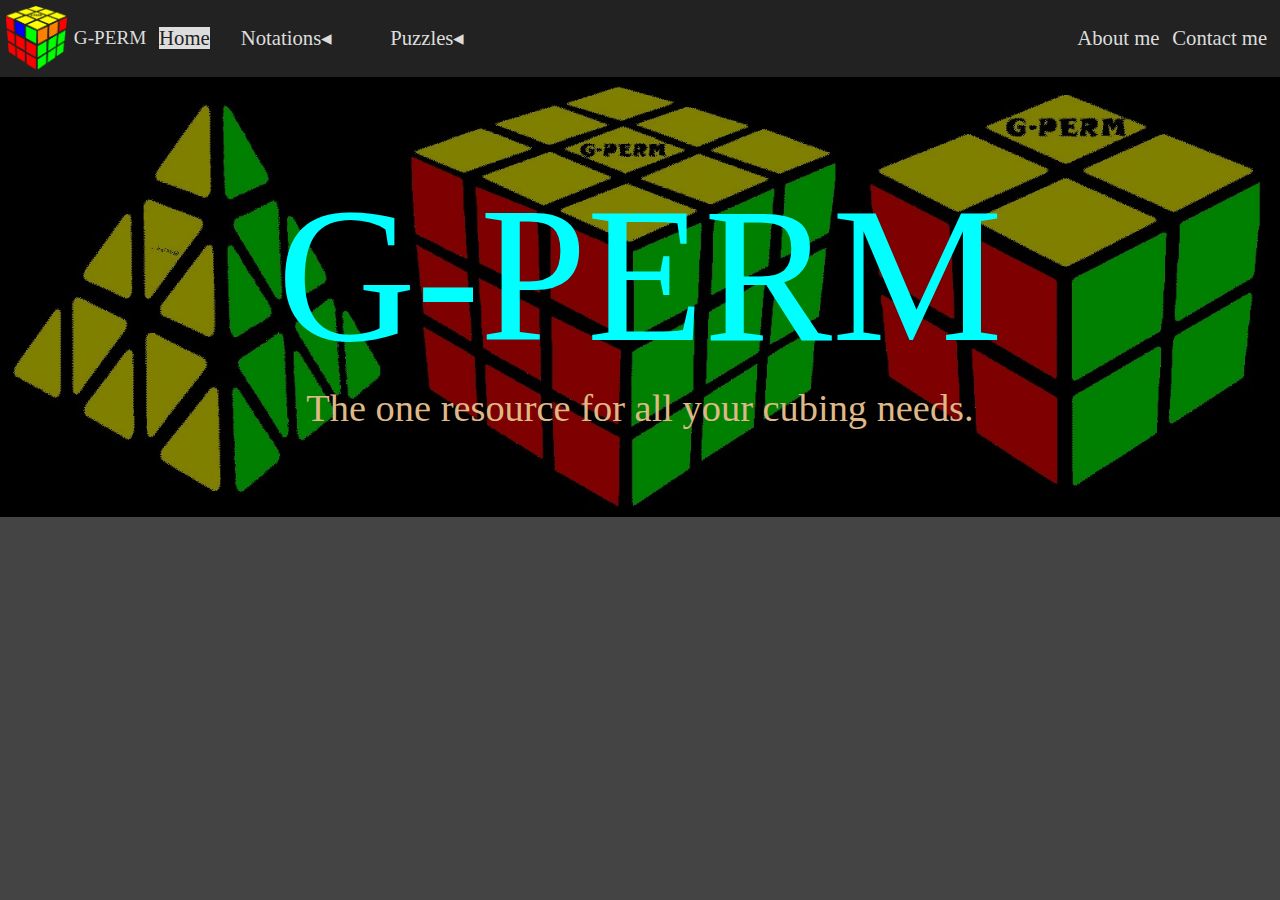
<file: index.html>
<!DOCTYPE html>
<html lang="en">
  <head>
    <meta charset="UTF-8" />
    <meta name="viewport" content="width=device-width, initial-scale=1.0" />
    <title>G-PERM</title>
    <link rel="shortcut icon" href="favicon.gif" type="image/x-icon" />
    <link rel="stylesheet" href="style.css" />
    <script src="script.js" defer></script>
  </head>
  <body>
    <nav>
      <div id="LogoContainer" class="l">
        <img
          src="favicon.gif"
          alt="G-PERM logo"
          title="G-PERM logo"
          id="Logo"
        />
      </div>
      <div class="l nav-name">G-PERM</div>
      <div class="onlylandscape">
        <div class="l">
          <a href="index.html" class="active" title="Home">Home</a>
        </div>
        <div class="l dropdown">
          <div class="dropdown-button">
            Notations<span class="dropdownnohover">◂</span
            ><span class="dropdownhover">▾</span>
          </div>
          <div class="dropdown-content">
            <div class="s1"></div>
            <div>
              <a
                href="magic-notation.html"
                title="Notation for magic cube"
                class="dropdown-content-a"
                >Magic</a
              >
            </div>
            <div>
              <a
                href="pocket-notation.html"
                title="Notation for pocket cube"
                class="dropdown-content-a"
                >Pocket</a
              >
            </div>
            <div>
              <a
                href="pyraminx-notation.html"
                title="Notation for pyraminx"
                class="dropdown-content-a"
                >Pyraminx</a
              >
            </div>
          </div>
        </div>
        <div class="l dropdown">
          <div class="dropdown-button">
            Puzzles<span class="dropdownnohover">◂</span
            ><span class="dropdownhover">▾</span>
          </div>
          <div class="dropdown-content">
            <div class="s1"></div>
            <div>
              <a href="magic.html" title="Magic cube" class="dropdown-content-a"
                >Magic</a
              >
            </div>
            <div>
              <a
                href="pocket.html"
                title="Pocket cube"
                class="dropdown-content-a"
                >Pocket</a
              >
            </div>
            <div>
              <a
                href="pyraminx.html"
                title="Pyraminx"
                class="dropdown-content-a"
                >Pyraminx</a
              >
            </div>
          </div>
        </div>
        <div class="navr">
          <div class="r">
            <a href="https://forms.gle/UNEKbuNLtjLX7zHP8" title="Contact me"
              >Contact me</a
            >
          </div>
          <div class="r">
            <a href="aboutme.html" title="About me">About me</a>
          </div>
        </div>
      </div>
      <div class="onlyportrait">
        <div class="r nm sidebar-on-button" onclick="sidebar()">
          <img
            src="menu-button.gif"
            alt="Menu Button"
            title="Menu Button"
            class="sidebar-button"
          />
        </div>
        <button onclick="nosidebar()" class="sideblur"></button>
        <div class="sidebar">
          <div class="nm2 sidebar-off-button" onclick="nosidebar()">
            <img
              src="cross.gif"
              alt="Close Sidebar Button"
              title="Close Sidebar Button"
              class="sidebar-button"
            />
          </div>
          <div>
            <a href="index.html" title="Home" class="active">Home</a>
          </div>
          <div class="dropdown">
            <div class="dropdown-button">
              Notations<span class="dropdownnohover">◂</span
              ><span class="dropdownhover">▾</span>
            </div>
            <div class="dropdown-content">
              <div>
                <a
                  href="magic-notation.html"
                  title="Notation for magic cube"
                  class="dropdown-content-a"
                  >Magic</a
                >
              </div>
              <div>
                <a
                  href="pocket-notation.html"
                  title="Notation for pocket cube"
                  class="dropdown-content-a"
                  >Pocket</a
                >
              </div>
              <div>
                <a
                  href="pyraminx-notation.html"
                  title="Notation for pyraminx"
                  class="dropdown-content-a"
                  >Pyraminx</a
                >
              </div>
            </div>
          </div>
          <div class="dropdown">
            <div class="dropdown-button">
              Puzzles<span class="dropdownnohover">◂</span
              ><span class="dropdownhover">▾</span>
            </div>
            <div class="dropdown-content">
              <div>
                <a
                  href="magic.html"
                  title="Magic cube"
                  class="dropdown-content-a"
                  >Magic</a
                >
              </div>
              <div>
                <a
                  href="pocket.html"
                  title="Pocket cube"
                  class="dropdown-content-a"
                  >Pocket</a
                >
              </div>
              <div>
                <a
                  href="pyraminx.html"
                  title="Pyraminx"
                  class="dropdown-content-a"
                  >Pyraminx</a
                >
              </div>
            </div>
          </div>
          <div><a href="aboutme.html" title="About me">About me</a></div>
          <div>
            <a href="https://forms.gle/UNEKbuNLtjLX7zHP8" title="Contact me"
              >Contact me</a
            >
          </div>
        </div>
      </div>
    </nav>
    <img src="hero.jpg" alt="Hero" class="hero landscape" />
    <img src="hero2.jpg" alt="Hero" class="hero portrait" />
    <p class="hero-text">
      G-PERM<br />
      <span class="hero-subtext"
        >The one resource for all your cubing needs.</span
      >
    </p>
    <section class="Main"></section>
  </body>
</html>
</file>
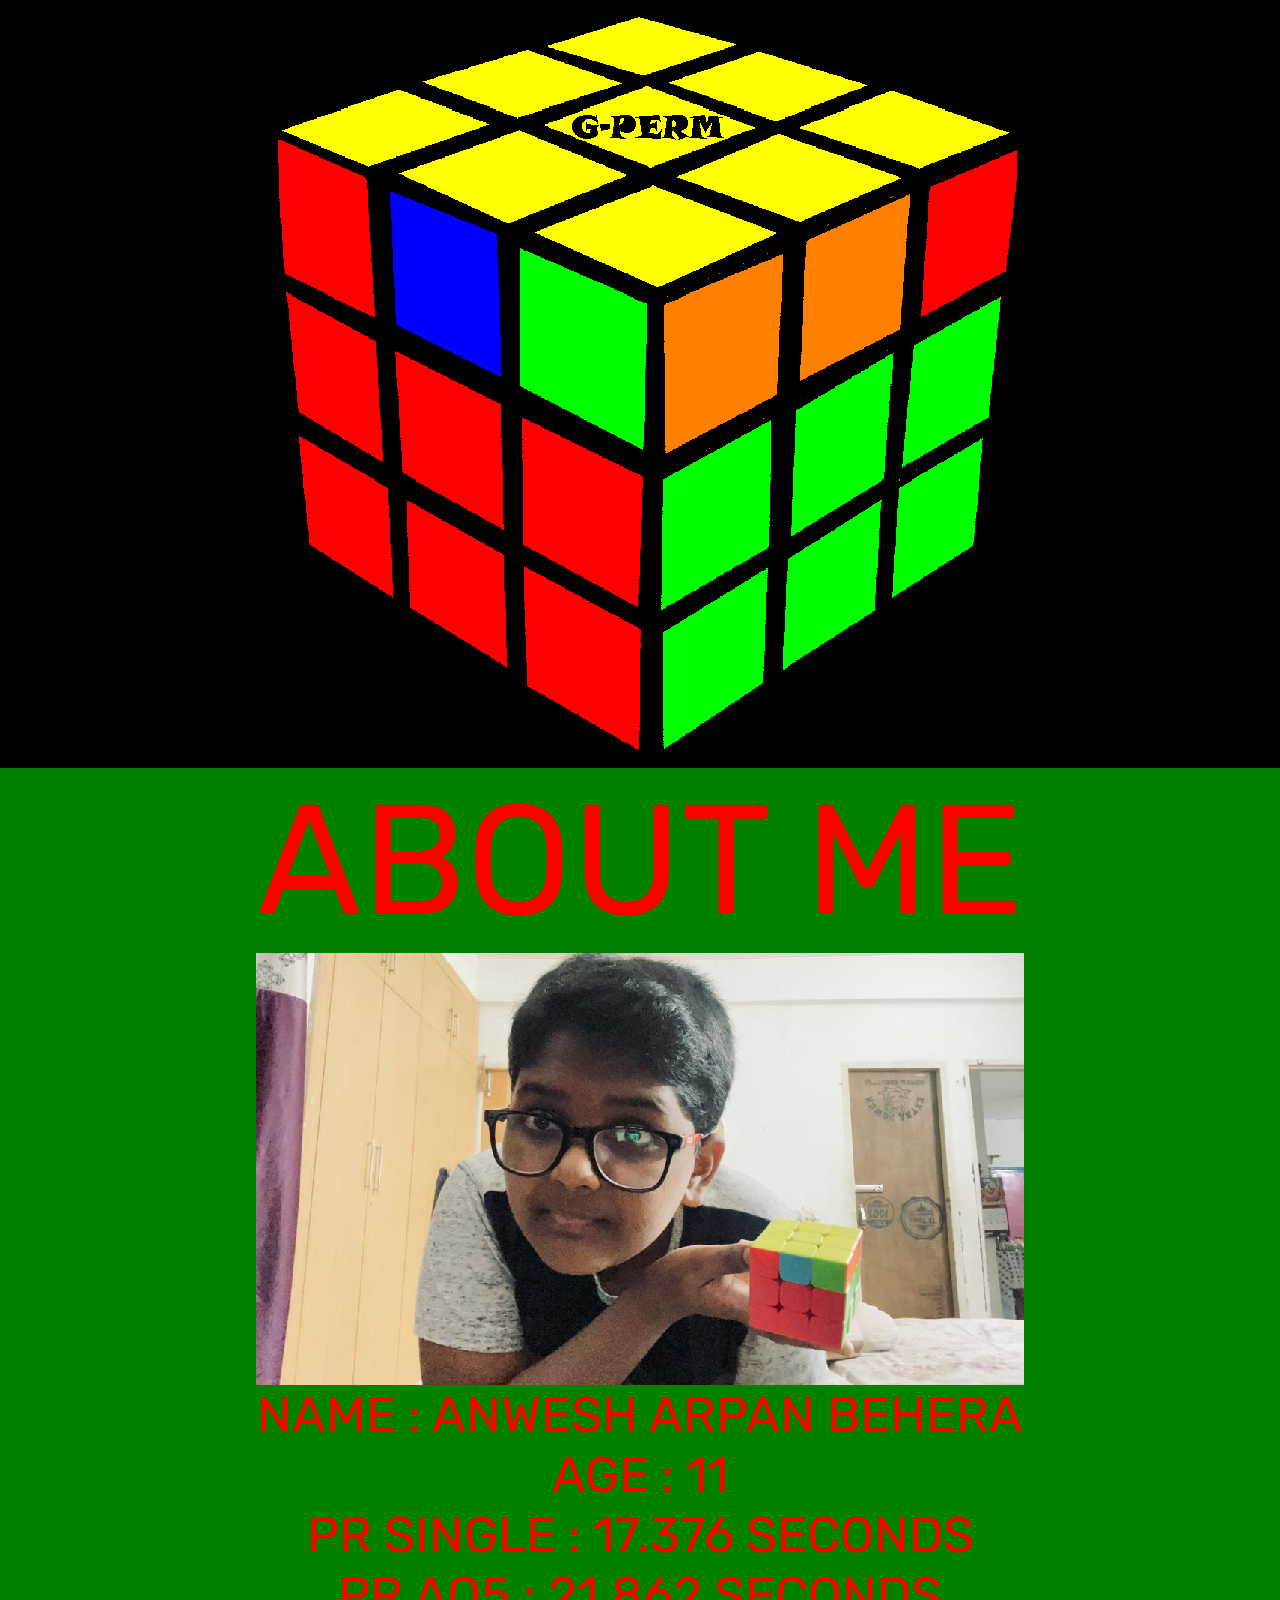
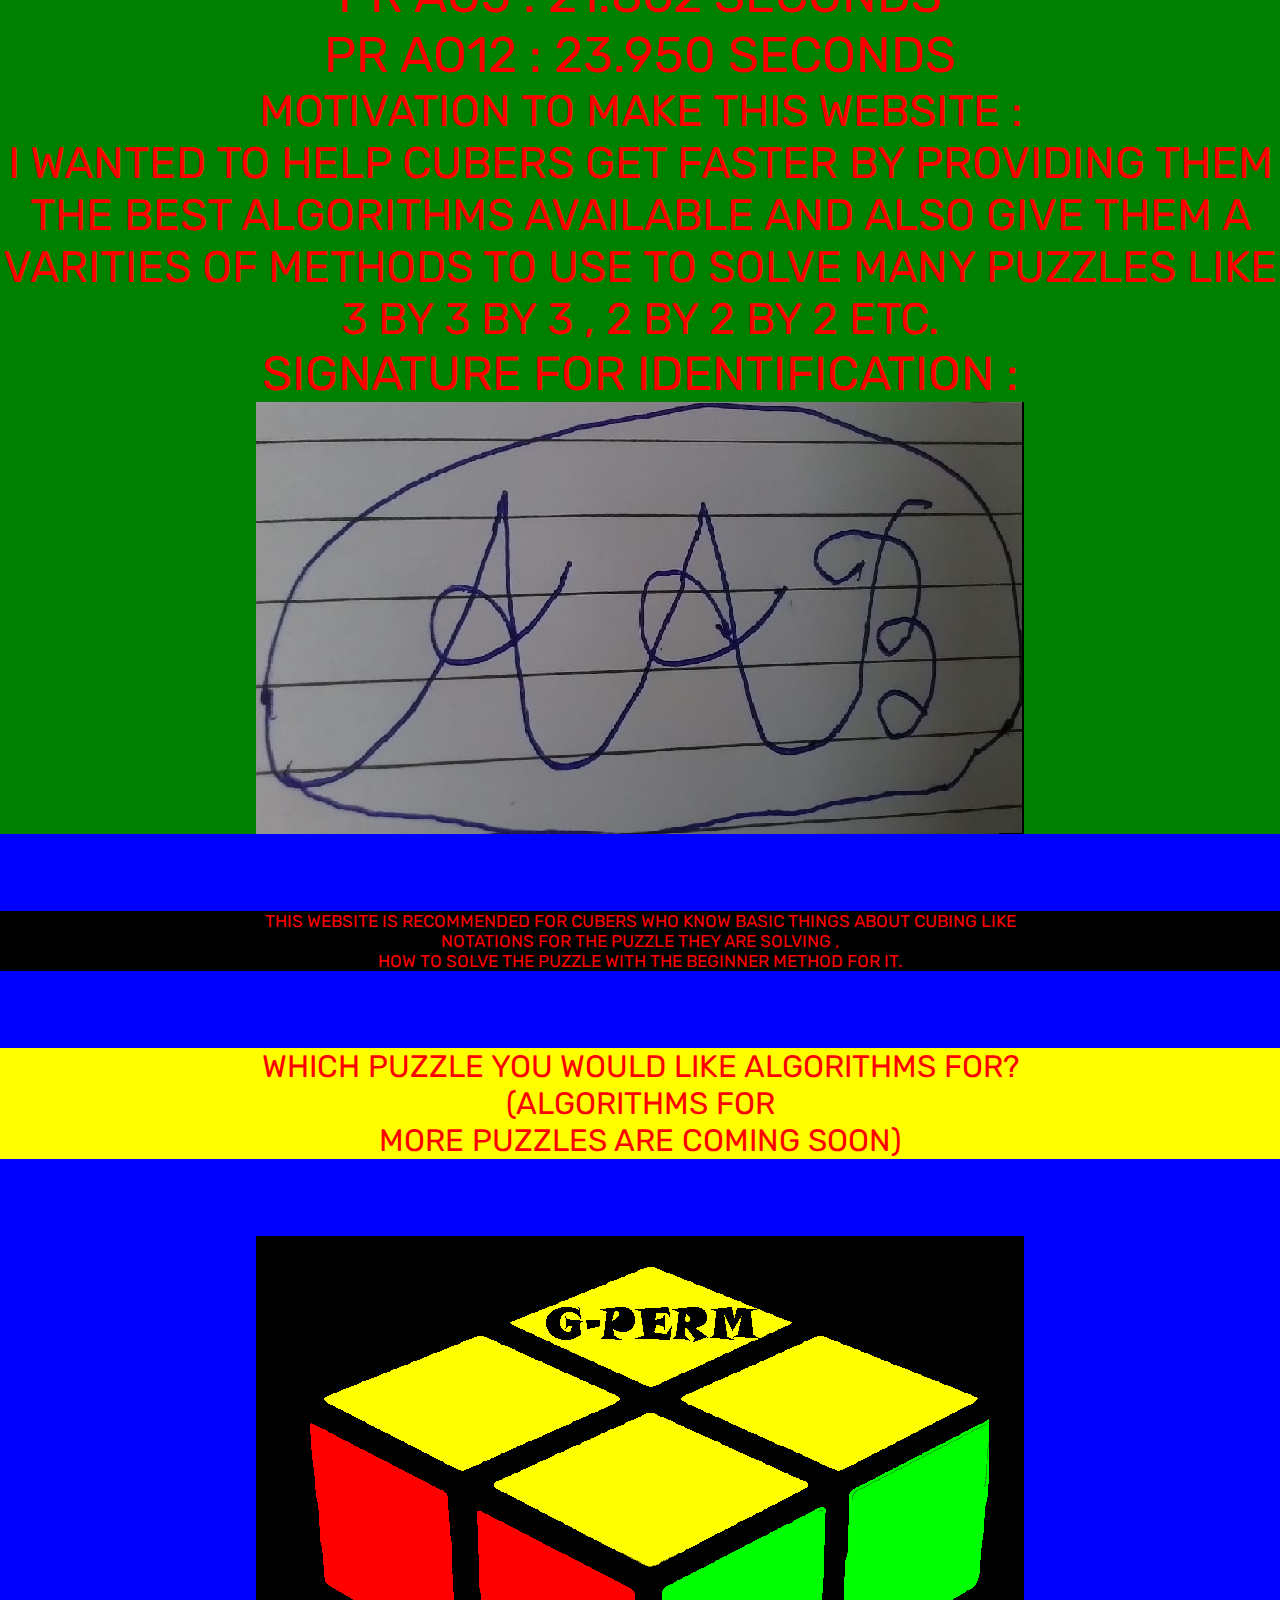
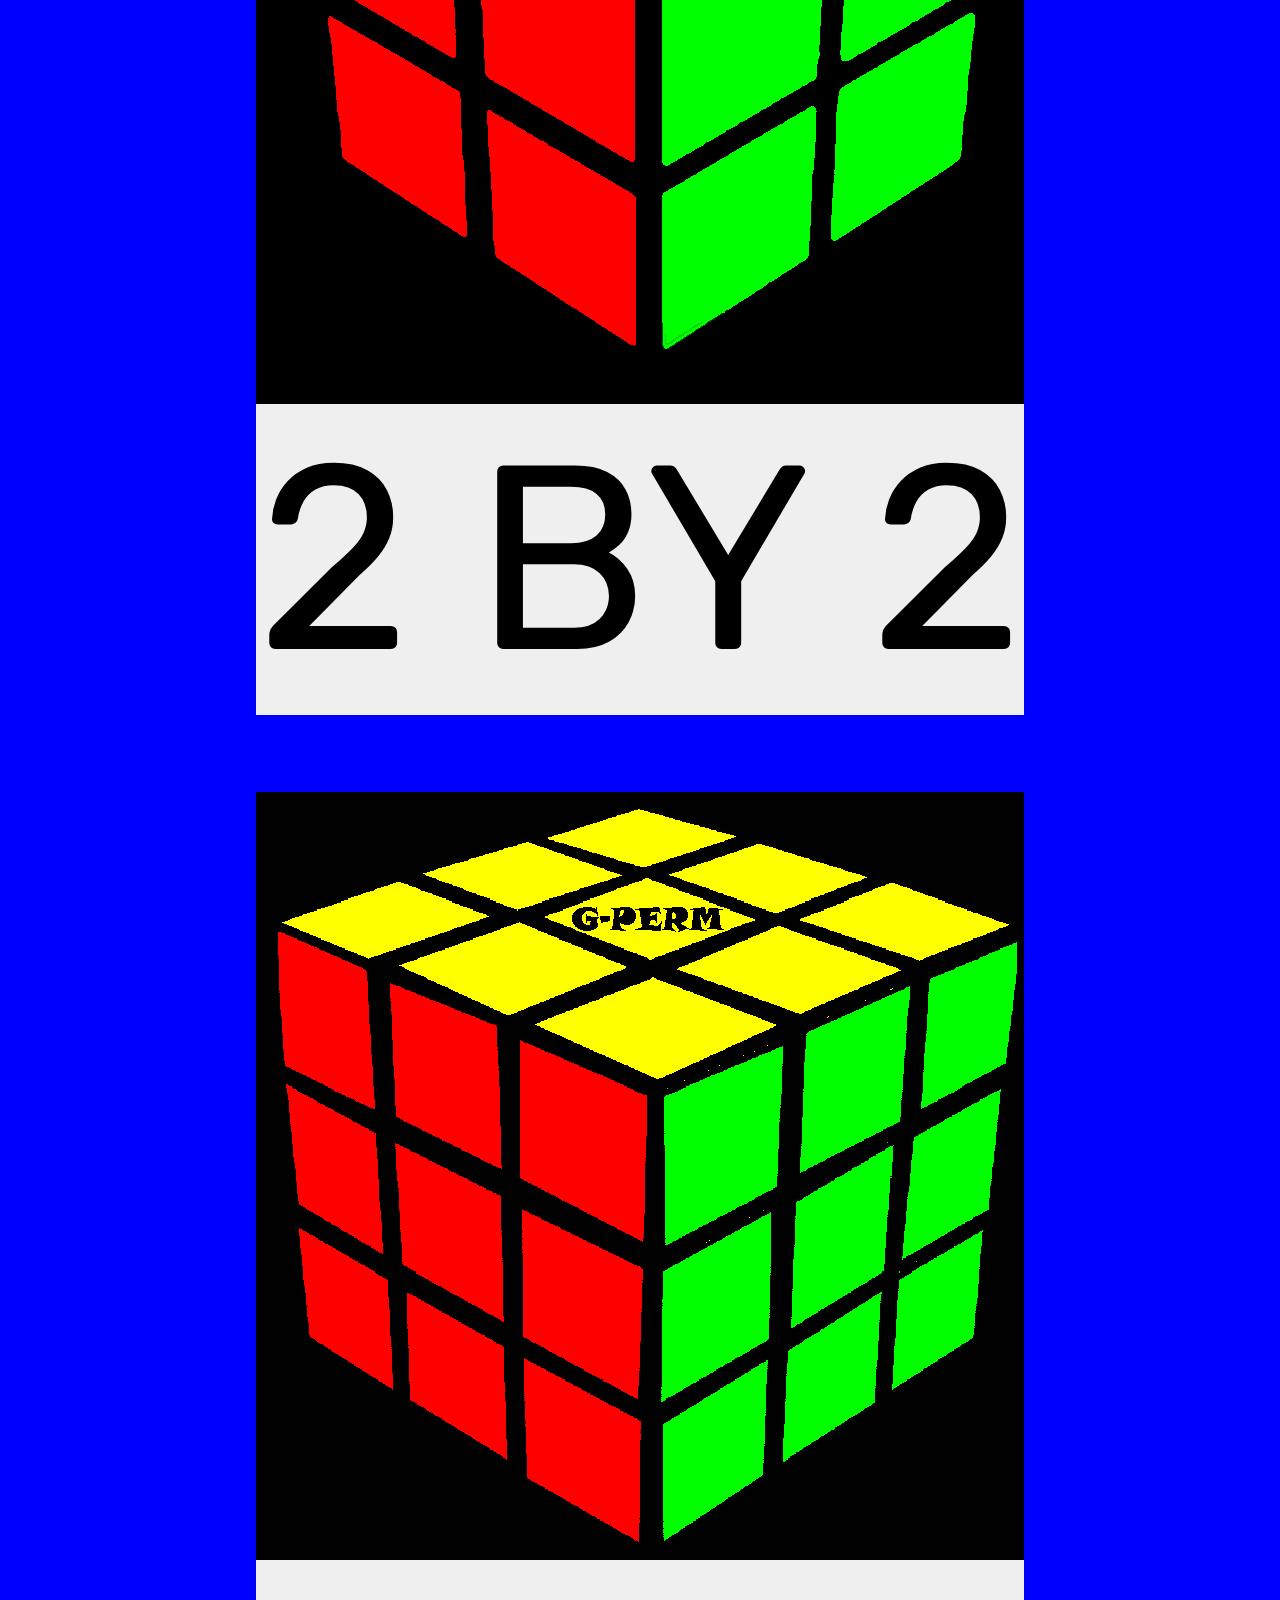
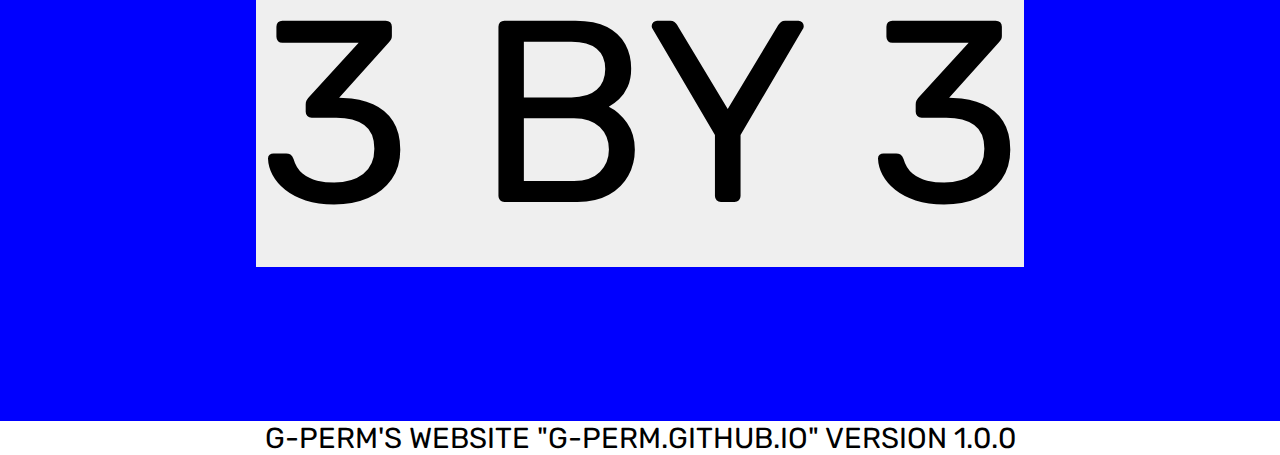
<file: docs/index.html>
<!DOCTYPE html>
<html lang="en">
<head>
<meta charset="utf-8">
<meta http-equiv="X-UA-Compatible" content="IE=edge">
<meta name="viewport" content="width=device-width, initial-scale=1">
<link rel="icon" type="image/x-icon" href="G-PERM FAVICON.gif">
<title>
G-PERM
</title>
<link rel="stylesheet" type="" href="index.css">
<script src="index.js"></script>
<link rel="preconnect" href="https://fonts.googleapis.com">
<link rel="preconnect" href="https://fonts.gstatic.com" crossorigin>
<link href="https://fonts.googleapis.com/css2?family=Rubik:ital,wght@0,300;0,400;0,500;0,600;0,700;0,800;0,900;1,300;1,400;1,500;1,600;1,700;1,800;1,900&display=swap" rel="stylesheet">
</head>
<body>
<header>
<div class="center">
<button onclick="WEBSITE()">
<div class="center">
<div id="logo">
</div>
</div>
</div>
</button>
<p id="name">
G-PERM
</p>
</header>
<p id="AboutMe" class="center INFO">
ABOUT ME
</p>
<div class="center INFO">
<div id="OwnerPhoto">
</div>
</div>
<div class="center INFO" id="MYNAME">
NAME : ANWESH ARPAN BEHERA
</div>
<div class="center INFO" id="MYAGE">
AGE : 11
</div>
<div class="center INFO" id="PRSINGLE">
PR SINGLE : 17.376 SECONDS 
</div>
<div class="center INFO" id="PRAO5">
PR AO5 : 21.862 SECONDS
</div>
<div class="center INFO" id="PRAO12">
PR AO12 : 23.950 SECONDS
</div>
<div class="center INFO" id="MOTIVATION">
MOTIVATION TO MAKE THIS WEBSITE :<br>I WANTED TO HELP CUBERS GET FASTER BY PROVIDING THEM THE BEST ALGORITHMS AVAILABLE AND ALSO GIVE THEM A VARITIES OF METHODS TO USE TO SOLVE MANY PUZZLES LIKE 3 BY 3 BY 3 , 2 BY 2 BY 2 ETC.
</div>
<div class="center INFO" id="SIGNATURE">
SIGNATURE FOR IDENTIFICATION :
</div>
<div class="center INFO" id="OS">
<div id="OwnerSignature">
</div>
</div>
<div class="center" id="R">
THIS WEBSITE IS RECOMMENDED FOR CUBERS WHO KNOW BASIC THINGS ABOUT CUBING LIKE <br> NOTATIONS FOR THE PUZZLE THEY ARE SOLVING ,
 <br> HOW TO SOLVE THE PUZZLE WITH THE BEGINNER METHOD FOR IT.
</div>
<div class="center CO" id="COT">
WHICH PUZZLE YOU WOULD LIKE ALGORITHMS FOR? <br> (ALGORITHMS FOR <br> MORE PUZZLES ARE COMING SOON)
</div>
<div class="center">
<button onclick="POCKET()" id="POCKE">
<div class="center" id="IMG2">
</div>
<div class="center" id="POCKET">
2 BY 2
</div>
</button>
</div>
<div class="center">
<button onclick="MAGIC()" id="MAGI">
<div class="center" id="IMG3">
</div>
<div class="center" id="MAGIC">
3 BY 3
</div>
</button>
</div>
<div id="footer" class="center">
G-PERM'S WEBSITE "G-PERM.GITHUB.IO" VERSION 1.0.0
</div>
</body>
</html>
</file>
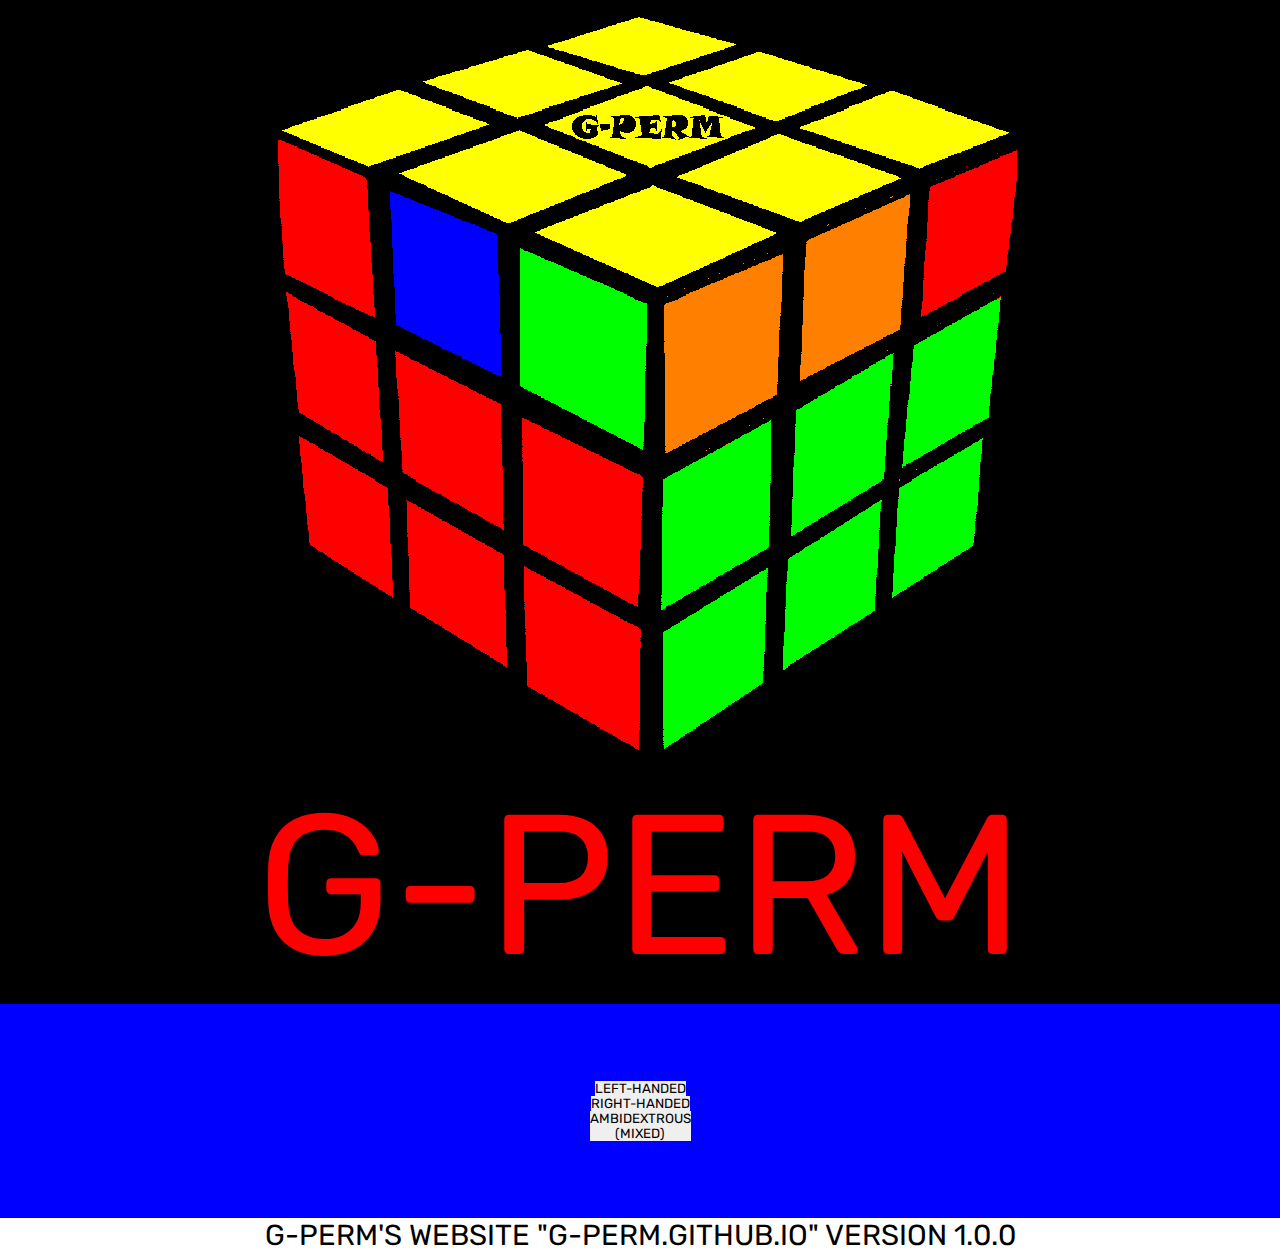
<file: docs/MAGIC/index.html>
<!DOCTYPE html>
<html lang="en">
<head>
<meta charset="utf-8">
<meta http-equiv="X-UA-Compatible" content="IE=edge">
<meta name="viewport" content="width=device-width, initial-scale=1">
<link rel="icon" type="image/x-icon" href="G-PERM FAVICON.gif">
<title>
G-PERM
</title>
<link rel="stylesheet" type="" href="index.css">
<script src="index.js"></script>
<link rel="preconnect" href="https://fonts.googleapis.com">
<link rel="preconnect" href="https://fonts.gstatic.com" crossorigin>
<link href="https://fonts.googleapis.com/css2?family=Rubik:ital,wght@0,300;0,400;0,500;0,600;0,700;0,800;0,900;1,300;1,400;1,500;1,600;1,700;1,800;1,900&display=swap" rel="stylesheet">
</head>
<body>
<header>
<div class="center">
<button onclick="WEBSITE()">
<div class="center">
<div id="logo">
</div>
</div>
</div>
</button>
<p id="name">
G-PERM
</p>
</header>
<div class="center" id="M">
<div id="IMG3">
</div>
</div>
<div class="center" id="WH">
HOW WOULD YOU<br>LIKE YOUR ALGORITHMS<br>TO BE PERFORMED?
</div>
<div class="center">
<button class="W" id="LEFTHANDED" onclick="LEFTHANDED()">
LEFT-HANDED
</button>
</div>
<div class="center">
<button class="W" id="RIGHTHANDED" onclick="RIGHTHANDED()">
RIGHT-HANDED
</button>
</div>
<div class="center">
<button class="W" id="AMBIDEXTROUS" onclick="AMBIDEXTROUS()">
AMBIDEXTROUS<br>(MIXED)
</button>
</div>
<div id="footer" class="center">
G-PERM'S WEBSITE "G-PERM.GITHUB.IO" VERSION 1.0.0
</div>
</body>
</html>
</file>
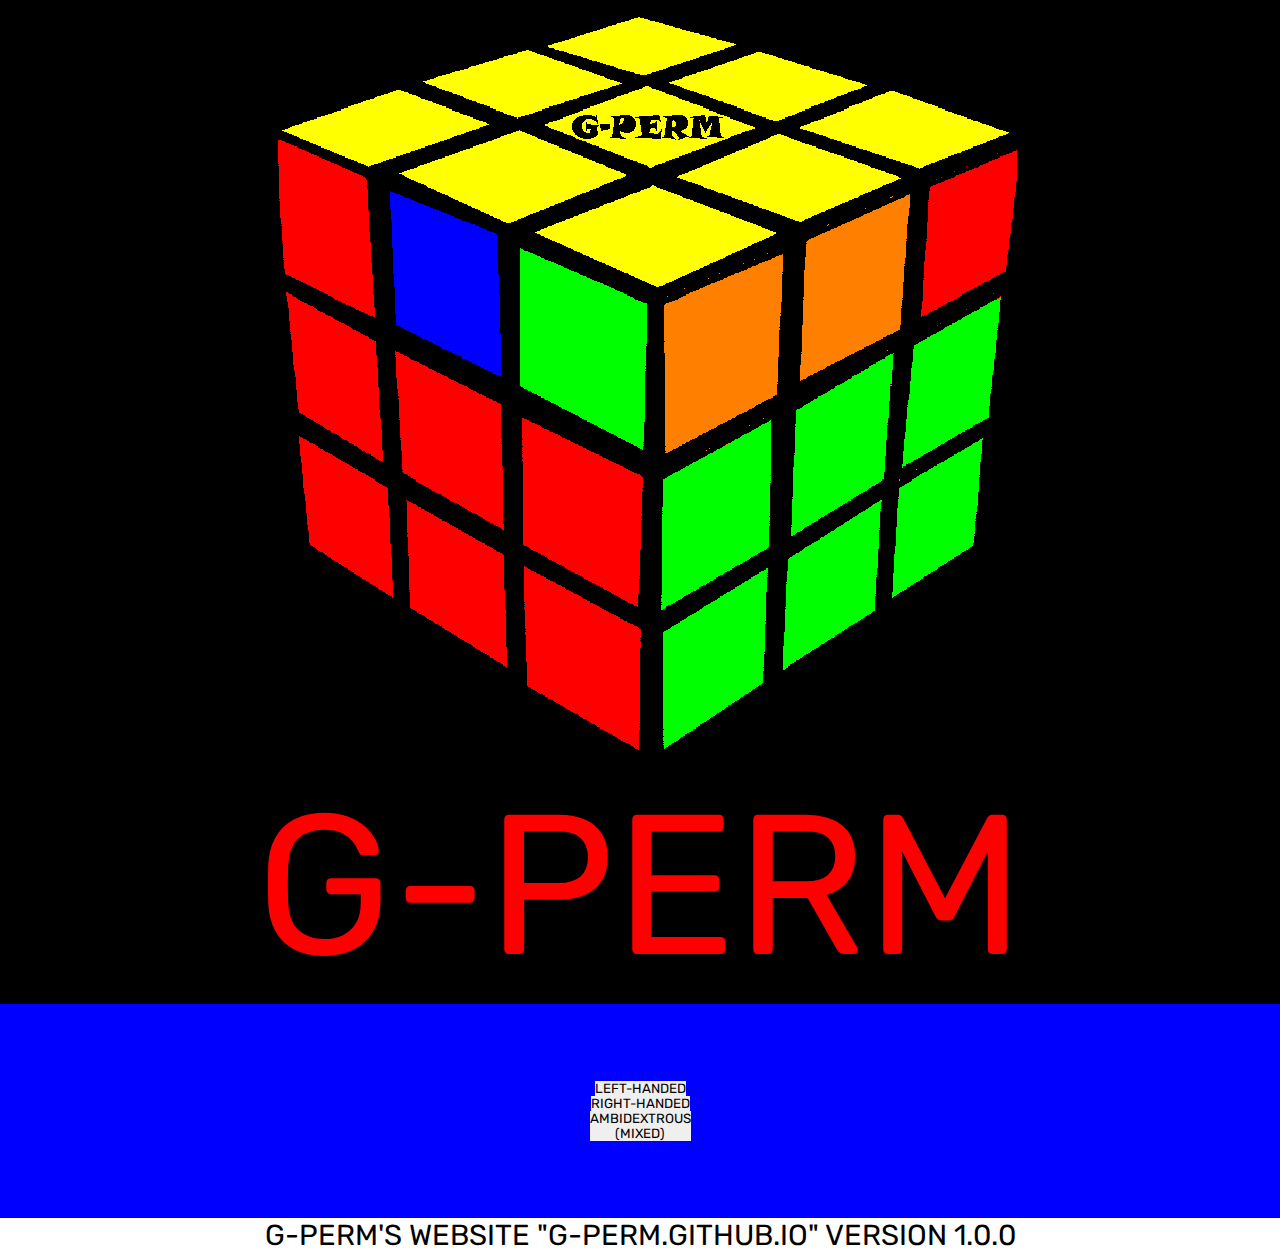
<file: docs/POCKET/index.html>
<!DOCTYPE html>
<html lang="en">
<head>
<meta charset="utf-8">
<meta http-equiv="X-UA-Compatible" content="IE=edge">
<meta name="viewport" content="width=device-width, initial-scale=1">
<link rel="icon" type="image/x-icon" href="G-PERM FAVICON.gif">
<title>
G-PERM/2 BY 2
</title>
<link rel="stylesheet" type="" href="index.css">
<script src="index.js"></script>
<link rel="preconnect" href="https://fonts.googleapis.com">
<link rel="preconnect" href="https://fonts.gstatic.com" crossorigin>
<link href="https://fonts.googleapis.com/css2?family=Rubik:ital,wght@0,300;0,400;0,500;0,600;0,700;0,800;0,900;1,300;1,400;1,500;1,600;1,700;1,800;1,900&display=swap" rel="stylesheet">
</head>
<body>
<header>
<div class="center">
<button onclick="WEBSITE()">
<div class="center">
<div id="logo">
</div>
</div>
</div>
</button>
<p id="name">
G-PERM
</p>
</header>
<div class="center">
<div id="IMG2">
</div>
</div>
<div class="center">
<p id="POCKET">
2 BY 2
</p>
</div>
<div class="center" id="WH">
HOW WOULD YOU<br>LIKE YOUR ALGORITHMS<br>TO BE PERFORMED?
</div>
<div class="center">
<button class="W" id="LEFTHANDED" onclick="LEFTHANDED()">
LEFT-HANDED
</button>
</div>
<div class="center">
<button class="W" id="RIGHTHANDED" onclick="RIGHTHANDED()">
RIGHT-HANDED
</button>
</div>
<div class="center">
<button class="W" id="AMBIDEXTROUS" onclick="AMBIDEXTROUS()">
AMBIDEXTROUS<br>(MIXED)
</button>
</div>
<div id="footer" class="center">
G-PERM'S WEBSITE "G-PERM.GITHUB.IO" VERSION 1.0.0
</div>
</body>
</html>
</file>
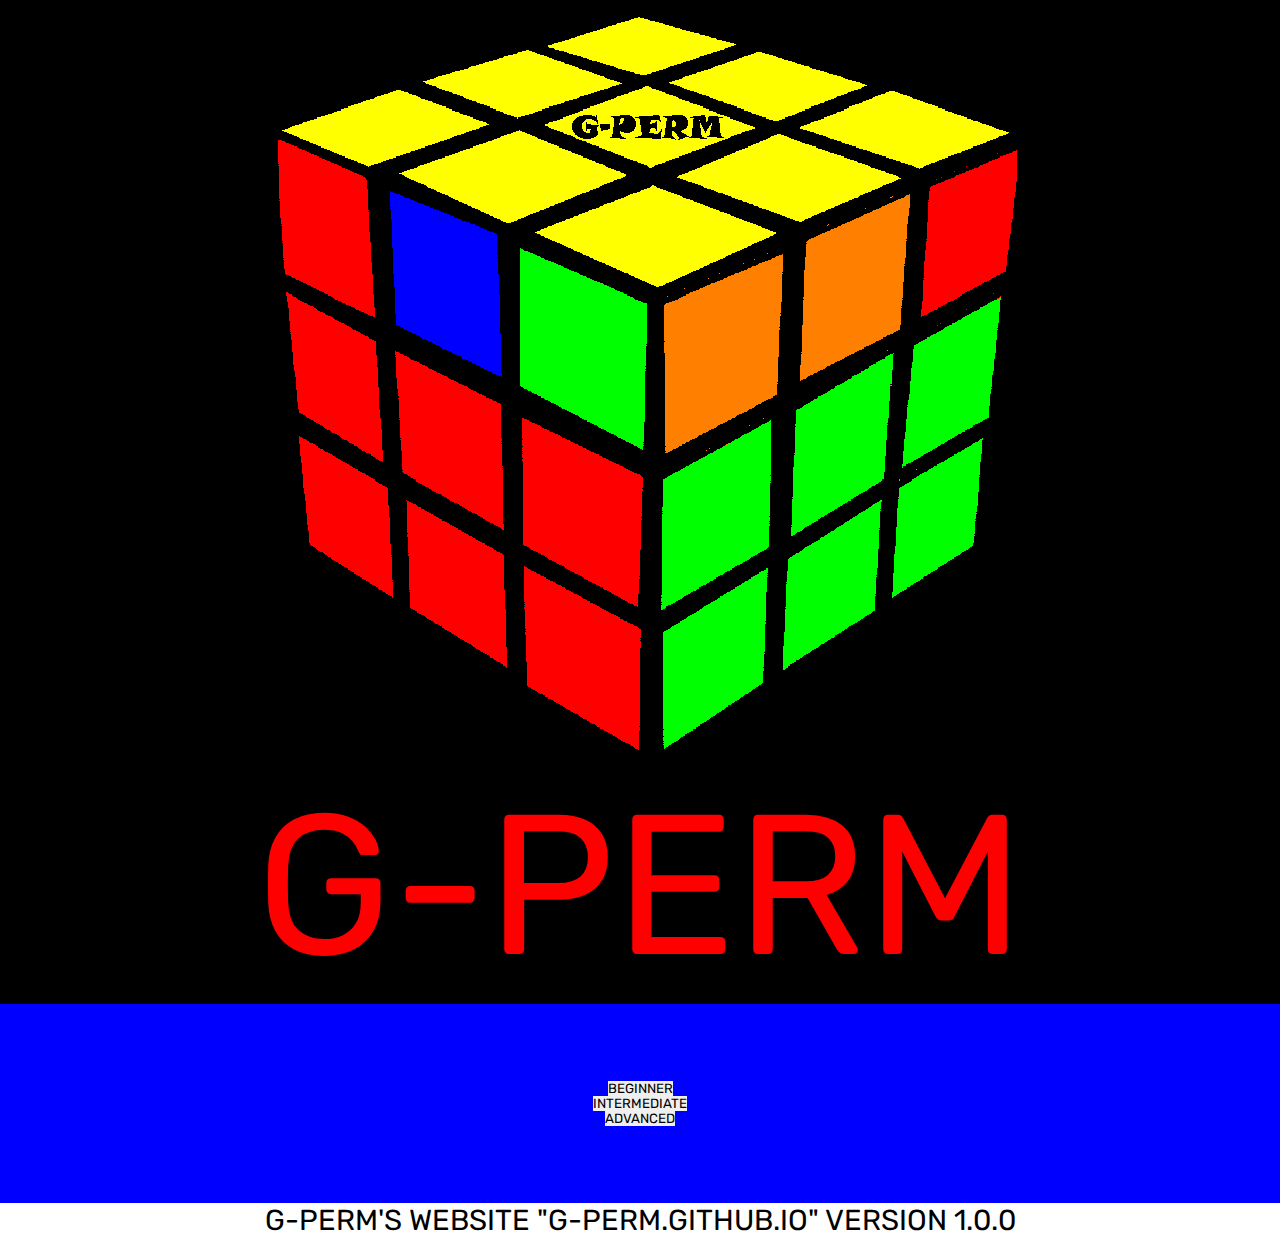
<file: docs/MAGIC/AMBIDEXTROUS/index.html>
<!DOCTYPE html>
<html lang="en">
<head>
<meta charset="utf-8">
<meta http-equiv="X-UA-Compatible" content="IE=edge">
<meta name="viewport" content="width=device-width, initial-scale=1">
<link rel="icon" type="image/x-icon" href="G-PERM FAVICON.gif">
<title>
G-PERM/3 BY 3/AMBIDEXTROUS
</title>
<link rel="stylesheet" type="" href="index.css">
<script src="index.js"></script>
<link rel="preconnect" href="https://fonts.googleapis.com">
<link rel="preconnect" href="https://fonts.gstatic.com" crossorigin>
<link href="https://fonts.googleapis.com/css2?family=Rubik:ital,wght@0,300;0,400;0,500;0,600;0,700;0,800;0,900;1,300;1,400;1,500;1,600;1,700;1,800;1,900&display=swap" rel="stylesheet">
</head>
<body>
<header>
<div class="center">
<button onclick="WEBSITE()">
<div class="center">
<div id="logo">
</div>
</div>
</div>
</button>
<p id="name">
G-PERM
</p>
</header>
<div class="center" id="DL">
DIFFICULTY LEVEL
</div>
<div class="center">
<button class="D" id="BEGINNER" onclick="BEGINNER()">
BEGINNER
</button>
</div>
<div class="center">
<button class="D" id="INTERMEDIATE" onclick="INTERMEDIATE()">
INTERMEDIATE
</button>
</div>
<div class="center">
<button class="D" id="ADVANCED" onclick="ADVANCED()">
ADVANCED
</button>
</div>
<div id="footer" class="center">
G-PERM'S WEBSITE "G-PERM.GITHUB.IO" VERSION 1.0.0
</div>
</body>
</html>
</file>
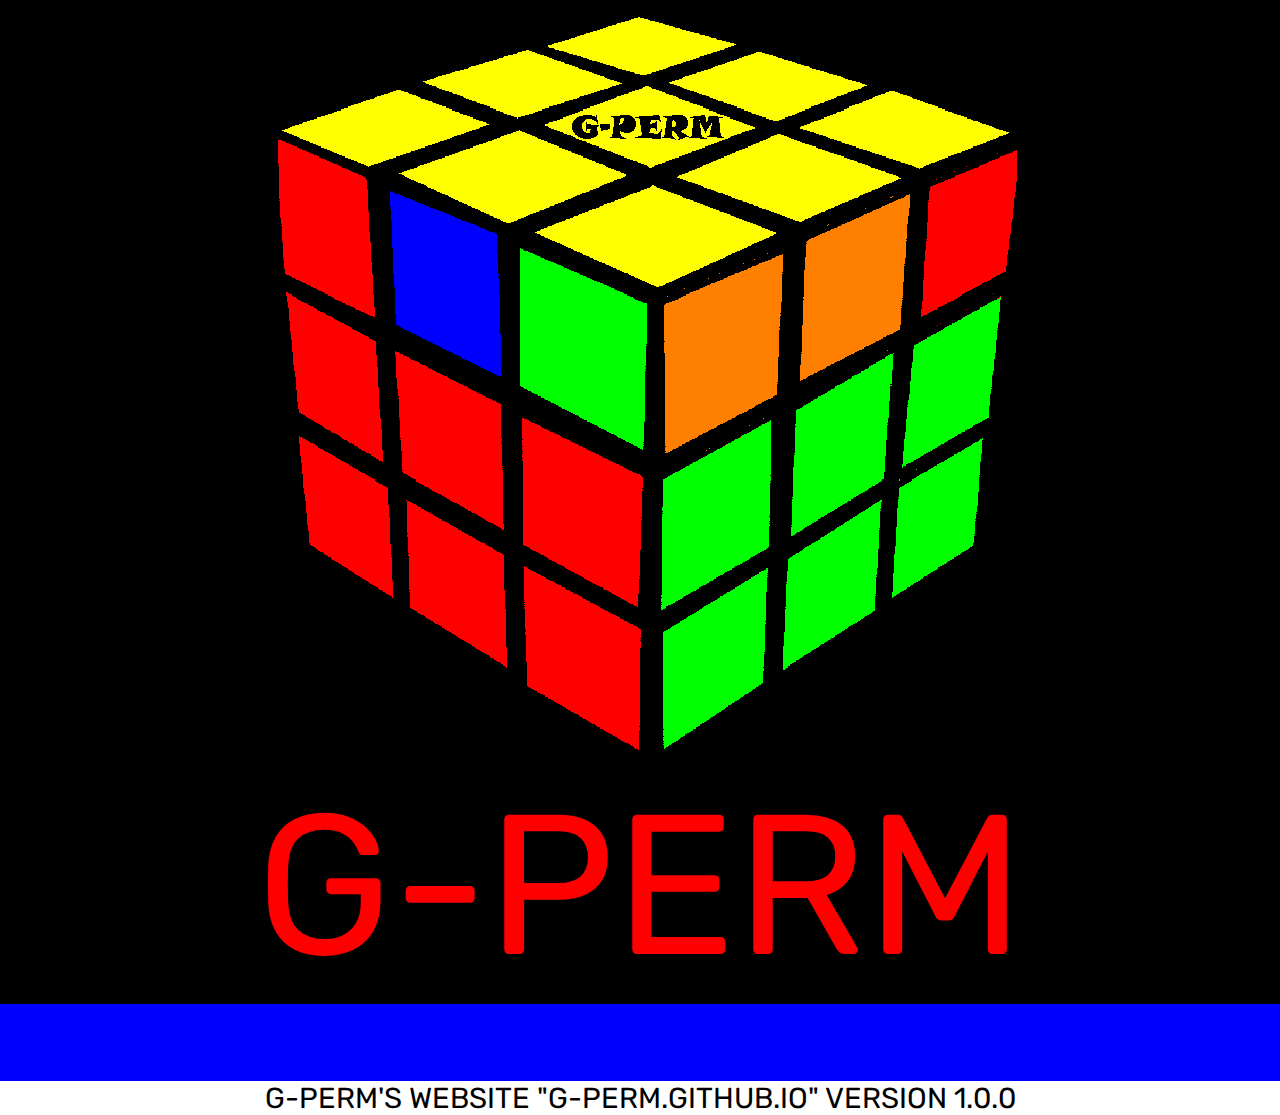
<file: docs/MAGIC/LEFT-HANDED/index.html>
<!DOCTYPE html>
<html lang="en">
<head>
<meta charset="utf-8">
<meta http-equiv="X-UA-Compatible" content="IE=edge">
<meta name="viewport" content="width=device-width, initial-scale=1">
<link rel="icon" type="image/x-icon" href="G-PERM FAVICON.gif">
<title>
G-PERM
</title>
<link rel="stylesheet" type="" href="index.css">
<script src="index.js"></script>
<link rel="preconnect" href="https://fonts.googleapis.com">
<link rel="preconnect" href="https://fonts.gstatic.com" crossorigin>
<link href="https://fonts.googleapis.com/css2?family=Rubik:ital,wght@0,300;0,400;0,500;0,600;0,700;0,800;0,900;1,300;1,400;1,500;1,600;1,700;1,800;1,900&display=swap" rel="stylesheet">
</head>
<body>
<header>
<div class="center">
<button onclick="WEBSITE()">
<div class="center">
<div id="logo">
</div>
</div>
</div>
</button>
<p id="name">
G-PERM
</p>
</header>

<div id="footer" class="center">
G-PERM'S WEBSITE "G-PERM.GITHUB.IO" VERSION 1.0.0
</div>
</body>
</html>
</file>
<file: style.css>
@import url("https://fonts.googleapis.com/css2?family=Smooch+Sans:wght@100..900&display=swap");
*::selection {
  content: "";
  color: #000000;
  background-color: #ffffff;
  text-decoration: underline;
}
*::-webkit-scrollbar {
  display: none;
}
body {
  margin: 0;
  border: 0;
  padding: 0;
  background-color: #444444;
  font-size: 0;
  font-family: Smooth Sans;
  max-width: 100vw;
  height: fit-content;
  overflow: scroll;
}
button:hover {
  cursor: pointer;
}
.l {
  float: left;
}
.r {
  float: right;
}
nav {
  background-color: #222222;
  color: #dddddd;
  display: flex;
  position: fixed;
  top: 0;
  align-items: center;
  flex-direction: row;
  height: 5vw;
  padding: 0.5vw;
  z-index: 1002;
}
nav div {
  margin: 0 1vw 0 0;
}
#Logo {
  width: auto;
  height: 5vw;
}
#LogoContainer {
  background-color: transparent;
  margin: 0;
  border: 0;
  padding: 0;
  width: auto;
}
nav a {
  color: #dddddd;
  text-decoration: none;
}
nav a:hover {
  background-color: #666666;
  color: #00ccff;
}
.active {
  background-color: #dddddd;
  color: #222222;
  cursor: default;
  pointer-events: none;
}
.active:hover {
  background-color: #dddddd;
  color: #222222;
}
.nav-name {
  text-align: center;
}
.onlylandscape,
.onlyportrait {
  display: none;
}
.dropdown-content {
  display: none;
}
.sidebar div,
.dropdown-button,
.dropdown-content,
.dropdown-content div {
  margin: 0;
}
.dropdown:hover .dropdown-content {
  display: block;
}
.dropdown:hover .dropdownnohover,
.dropdownhover {
  display: none;
}
.dropdown:hover .dropdownhover {
  display: inline-block;
}
.hero {
  width: 100vw;
  height: auto;
  margin: 0;
  margin-top: 6vw;
  padding: 0;
  margin: 0;
  filter: brightness(50%);
  position: absolute;
  top: 0;
  left: 0;
  z-index: -1;
}
.landscape,
.portrait {
  display: none;
}
.hero-text {
  color: rgb(0, 255, 255);
  width: 100vw;
  display: flex;
  position: relative;
  flex-direction: column;
  align-items: center;
  justify-content: center;
  margin: 0;
}
.hero-subtext {
  display: block;
  color: burlywood;
  text-align: center;
  height: auto;
}
.hero,
.hero-text {
  margin: 6vw 0 0 0;
  animation: mta 1s linear;
}
@keyframes mta {
  from {
    margin: 0 0 0 0;
  }
  to {
    margin: 6vw 0 0 0;
  }
}
.Main {
  color: indianred;
  margin: 6vw auto 0 auto;
  text-align: center;
  width: 85vw;
  margin: 0 auto 0 auto;
}
@media (orientation: portrait) {
  body {
    font-size: 1.618vh;
  }
  nav {
    width: 99.5vw;
    padding-right: 0;
  }
  #LogoContainer {
    height: 5vw;
    margin: 0 1vw 0 0;
  }
  .nav-name {
    font-size: 2.37684vw;
  }
  .sidebar-button {
    width: 5vw;
    height: auto;
    z-index: 1001;
  }
  .sidebar-on-button {
    display: grid;
    visibility: visible;
  }
  .sidebar {
    display: flex;
    flex-direction: column;
    position: absolute;
    text-align: center;
    width: 25vw;
    height: 100vh;
    margin: 0;
    padding: 0;
    top: 0;
    right: -25%;
    background-color: rgba(0, 0, 0, 0.5);
    backdrop-filter: blur(2.5vw);
    transition: right 0.5s linear;
    z-index: 1001;
  }
  .sideblur {
    width: 100vw;
    height: 100vh;
    visibility: hidden;
    position: absolute;
    left: 0;
    top: 0;
    margin: 0;
    padding: 0;
    background-color: rgba(255, 255, 255, 0);
    transition: background-color 0.5s linear;
    border: none;
    overflow: hidden;
  }
  .sideblur:hover {
    cursor: default;
  }
  .sidebar div {
    padding: 1vw 0 1vw 0;
    background-color: transparent;
  }
  .sidebarhoverable:hover {
    background-color: #c0c0c0;
  }
  .onlyportrait {
    margin: 0;
    width: 5vw;
    display: block;
    padding: 0 10vw 0 10vw;
    margin: 0 0 0 auto;
  }
  .nm {
    display: grid;
    align-items: center;
    width: 5vw;
    padding: 0 !important;
    margin: 0 !important;
  }
  .nm2 {
    display: grid;
    align-items: center;
    width: 5vw;
    padding: 0 !important;
    margin: 0.5vw 10vw 0.5vw 10vw !important;
  }
  .Main {
    font-size: 2vh;
  }
  .portrait {
    display: block;
  }
  .hero-text {
    font-size: 25vw;
  }
  .hero-subtext {
    font-size: 5vw;
    max-width: 90%;
  }
}
@media (orientation: landscape) {
  body {
    font-size: 1.618vw;
  }
  nav {
    width: 99vw;
  }
  #LogoContainer {
    height: 5vw;
    margin: 0 0.5vw 0 0;
  }
  .nav-name {
    font-size: 1.5vw;
  }
  .dropdown {
    display: grid;
    align-items: center;
    text-align: center;
  }
  .dropdown-button {
    z-index: 1;
  }
  .dropdown-content {
    top: 0;
    position: absolute;
  }
  .s1 {
    height: 4vw;
  }
  .s1:hover {
    background-color: inherit;
  }
  .dropdown,
  .dropdown-button,
  .dropdown-content {
    width: 10vw;
    height: fit-content;
    background-color: #222222;
  }
  .dropdown-content a {
    height: fit-content;
    margin: 1vw 0 1vw 0;
  }
  .navr {
    position: absolute;
    right: 0;
    margin: 0;
    margin-left: auto;
  }
  .onlylandscape {
    display: flex;
    align-items: center;
    flex-direction: row;
    margin: 0;
  }
  .Main {
    font-size: 3vw;
  }
  .landscape {
    display: block;
  }
  .hero-text {
    font-size: 15vw;
  }
  .hero-subtext {
    font-size: 3vw;
    max-width: 66.66%;
  }
}
</file>
<file: docs/index.css>
body{background-color:blue;margin:0px;border:none;padding:0px;font-size:0px;}
header{background-color:black;margin:0px;border:none;padding:0px;}
.center{display:block;text-align:center;margin:0px;border:none;padding:0px;font-size:0px;}
button {font-family:Rubik;margin:0px;padding:0px;border:none;cursor:pointer;display:inline-block;}
#LOGO {margin:0px;border:none;padding:0px;font-size:0px;}
#logo{background-repeat:no-repeat;display:inline-block;margin:0px;border:none;padding:0px;}
@media (max-width:319.99999999999999999999999999999999999999px) {#logo{background-image:url("G-PERM LOGO TOO SMALL WIDTH AND HEIGHT + PX.png");width:200px;height:200px;}}
@media (min-width:320px) and (max-width:749.99999999999999999999999999999999999999px) {#logo{background-image:url("G-PERM LOGO PHONE WIDTH AND HEIGHT + PX.png");width:320px;height:320px;}}
@media (min-width:750px) and (max-width:767.99999999999999999999999999999999999999px) {#logo{background-image:url("G-PERM LOGO LAPTOP WIDTH AND HEIGHT + PX.png");width:750px;height:750px;}} 
@media (min-width:768px) {#logo{background-image:url("G-PERM LOGO TABLET WIDTH AND HEIGHT + PX.png");width:768px;height:768px;}}
.name {font-family:Rubik;text-align:center;color:red;margin:0px;border:none;padding:0px;}
@media (max-width:319.99999999999999999999999999999999999999px) {.name{font-size:51px;margin-block-end:20px;}}
@media (min-width:320px) and (max-width:749.99999999999999999999999999999999999999px) {.name{font-size:83px;margin-block-end:32px;}}
@media (min-width:750px) and (max-width:767.99999999999999999999999999999999999999px) {.name{font-size:194px;margin-block-end:75px;}}
@media (min-width:768px) {.name{font-size:199px;margin-block-end:77px;}}
#AboutMe {color:red;font-family:Rubik;margin:0px;border:none;padding:0px;}
@media (max-width:319.99999999999999999999999999999999999999px){#AboutMe {font-size:40px;}}
@media (min-width:320px) and (max-width:749.99999999999999999999999999999999999999px){#AboutMe {font-size:65px;}}
@media (min-width:750px) and (max-width:767.99999999999999999999999999999999999999px){#AboutMe {font-size:152px;}}
@media (min-width:768px){#AboutMe {font-size:156px;}}
#OwnerPhoto {background-repeat:no-repeat;display:inline-block;margin:0px;border:none;padding:0px;}
@media (max-width:319.99999999999999999999999999999999999999px){#OwnerPhoto {background-image:url("OwnerPhoto TOO SMALL WIDTH AND HEIGHT + PX.png");width:200px;height:113px;}}
@media (min-width:320px) and (max-width:749.99999999999999999999999999999999999999px){#OwnerPhoto {background-image:url("OwnerPhoto PHONE WIDTH AND HEIGHT + PX.png");width:320px;height:180px;}}
@media (min-width:750px) and (max-width:767.99999999999999999999999999999999999999px){#OwnerPhoto {background-image:url("OwnerPhoto LAPTOP WIDTH AND HEIGHT + PX.png");width:750px;height:426px;}}
@media (min-width:768px){#OwnerPhoto {background-image:url("OwnerPhoto TABLET WIDTH AND HEIGHT + PX.png");width:768px;height:432px;}}
.INFO {background-color:green;margin:0px;border:none;padding:0px;color:red;}
#MYNAME {font-family:Rubik;margin:0px;border:none;padding:0px;}
@media (max-width:319.99999999999999999999999999999999999999px){#MYNAME {font-size:13px;}}
@media (min-width:320px) and (max-width:749.99999999999999999999999999999999999999px){#MYNAME {font-size:20px;}}
@media (min-width:750px) and (max-width:767.99999999999999999999999999999999999999px){#MYNAME {font-size:49px;}}
@media (min-width:768px){#MYNAME {font-size:50px;}}
#MYAGE {font-family:Rubik;margin:0px;border:none;padding:0px;}
@media (max-width:319.99999999999999999999999999999999999999px){#MYAGE {font-size:13px;}}
@media (min-width:320px) and (max-width:749.99999999999999999999999999999999999999px){#MYAGE {font-size:20px;}}
@media (min-width:750px) and (max-width:767.99999999999999999999999999999999999999px){#MYAGE {font-size:49px;}}
@media (min-width:768px){#MYAGE {font-size:50px;}}
#PRSINGLE {font-family:Rubik;margin:0px;border:none;padding:0px;}
@media (max-width:319.99999999999999999999999999999999999999px){#PRSINGLE {font-size:13px;}}
@media (min-width:320px) and (max-width:749.99999999999999999999999999999999999999px){#PRSINGLE {font-size:20px;}}
@media (min-width:750px) and (max-width:767.99999999999999999999999999999999999999px){#PRSINGLE {font-size:49px;}}
@media (min-width:768px){#PRSINGLE {font-size:50px;}}
#PRAO5 {font-family:Rubik;margin:0px;border:none;padding:0px;}
@media (max-width:319.99999999999999999999999999999999999999px){#PRAO5 {font-size:13px;}}
@media (min-width:320px) and (max-width:749.99999999999999999999999999999999999999px){#PRAO5 {font-size:20px;}}
@media (min-width:750px) and (max-width:767.99999999999999999999999999999999999999px){#PRAO5 {font-size:49px;}}
@media (min-width:768px){#PRAO5 {font-size:50px;}}
#PRAO12 {font-family:Rubik;margin:0px;border:none;padding:0px;}
@media (max-width:319.99999999999999999999999999999999999999px){#PRAO12 {font-size:13px;}}
@media (min-width:320px) and (max-width:749.99999999999999999999999999999999999999px){#PRAO12 {font-size:20px;}}
@media (min-width:750px) and (max-width:767.99999999999999999999999999999999999999px){#PRAO12 {font-size:49px;}}
@media (min-width:768px){#PRAO12 {font-size:50px;}}
#MOTIVATION {font-family:Rubik;margin:0px;border:none;padding:0px;}
@media (max-width:319.99999999999999999999999999999999999999px){#MOTIVATION {font-size:11px;}}
@media (min-width:320px) and (max-width:749.99999999999999999999999999999999999999px){#MOTIVATION {font-size:18px;}}
@media (min-width:750px) and (max-width:767.99999999999999999999999999999999999999px){#MOTIVATION {font-size:43px;}}
@media (min-width:768px){#MOTIVATION {font-size:44px;}}
#SIGNATURE {font-family:Rubik;margin:0px;border:none;padding:0px;}
@media (max-width:319.99999999999999999999999999999999999999px){#SIGNATURE {font-size:12px;}}
@media (min-width:320px) and (max-width:749.99999999999999999999999999999999999999px){#SIGNATURE {font-size:20px;}}
@media (min-width:750px) and (max-width:767.99999999999999999999999999999999999999px){#SIGNATURE {font-size:47px;}}
@media (min-width:768px){#SIGNATURE {font-size:48px;}}
#OwnerSignature {background-repeat:no-repeat;display:inline-block;margin:0px;border:none;padding:0px;}
@media (max-width:319.99999999999999999999999999999999999999px){#OwnerSignature {background-image:url("OwnerSignature TOO SMALL WIDTH AND HEIGHT + PX.png");width:200px;height:113px;}}
@media (min-width:320px) and (max-width:749.99999999999999999999999999999999999999px){#OwnerSignature {background-image:url("OwnerSignature PHONE WIDTH AND HEIGHT + PX.png");width:320px;height:180px;}}
@media (min-width:750px) and (max-width:767.99999999999999999999999999999999999999px){#OwnerSignature {background-image:url("OwnerSignature LAPTOP WIDTH AND HEIGHT + PX.png");width:750px;height:426px;}}
@media (min-width:768px){#OwnerSignature {background-image:url("OwnerSignature TABLET WIDTH AND HEIGHT + PX.png");width:768px;height:432px;}}
#OS {margin:0px;border:none;padding:0px;}
@media (max-width:319.99999999999999999999999999999999999999px){#OS {margin-block-end:20px;}}
@media (min-width:320px) and (max-width:749.99999999999999999999999999999999999999px){#OS {margin-block-end:32px;}}
@media (min-width:750px) and (max-width:767.99999999999999999999999999999999999999px){#OS {margin-block-end:75px;}}
@media (min-width:768px){#OS {margin-block-end:77px;}}
#R {font-family:Rubik;margin:0px;border:none;padding:0px;background-color:black;color:red;}
@media (max-width:319.99999999999999999999999999999999999999px){#R {font-size:4px;margin-block-end:20px;}}
@media (min-width:320px) and (max-width:749.99999999999999999999999999999999999999px){#R {font-size:7px;margin-block-end:32px;}}
@media (min-width:750px) and (max-width:767.99999999999999999999999999999999999999px){#R {font-size:17px;margin-block-end:75px;}}
@media (min-width:768px){#R {font-size:17px;margin-block-end:77px;}}
.CO {background-color:yellow;color:red;margin:0px;border:none;padding:0px;}
#COT {font-family:Rubik;margin:0px;border:none;padding:0px;}
@media (max-width:319.99999999999999999999999999999999999999px){#COT {font-size:8px;margin-block-end:20px;}}
@media (min-width:320px) and (max-width:749.99999999999999999999999999999999999999px){#COT {font-size:13px;margin-block-end:32px;}}
@media (min-width:750px) and (max-width:767.99999999999999999999999999999999999999px){#COT {font-size:30px;margin-block-end:75px;}}
@media (min-width:768px){#COT {font-size:31px;margin-block-end:77px;}}
#IMG2 {margin:0px;border:none;padding:0px;}
@media (max-width:319.99999999999999999999999999999999999999px){#IMG2 {background-image:url("2 BY 2 TOO SMALL WIDTH AND HEIGHT + PX.png");width:200px;height:200px;}}
@media (min-width:320px) and (max-width:749.99999999999999999999999999999999999999px){#IMG2 {background-image:url("2 BY 2 PHONE WIDTH AND HEIGHT + PX.png");width:320px;height:320px;}}
@media (min-width:750px) and (max-width:767.99999999999999999999999999999999999999px){#IMG2 {background-image:url("2 BY 2 LAPTOP WIDTH AND HEIGHT + PX.png");width:750px;height:750px;}}
@media (min-width:768px){#IMG2 {background-image:url("2 BY 2 TABLET WIDTH AND HEIGHT + PX.png");width:768px;height:768px;}}
#POCKET {margin:0px;border:none;padding:0px;cursor:pointer;display:inline-block;}
@media (max-width:319.99999999999999999999999999999999999999px){#POCKET {font-size:68px;}}
@media (min-width:320px) and (max-width:749.99999999999999999999999999999999999999px){#POCKET {font-size:109px;}}
@media (min-width:750px) and (max-width:767.99999999999999999999999999999999999999px){#POCKET {font-size:256px;}}
@media (min-width:768px){#POCKET {font-size:262px;}}
#POCKE {margin:0px;border:none;padding:0px;display:inline-block;}
@media (max-width:319.99999999999999999999999999999999999999px){#POCKE {margin-block-end:20px;}}
@media (min-width:320px) and (max-width:749.99999999999999999999999999999999999999px){#POCKE {margin-block-end:32px;}}
@media (min-width:750px) and (max-width:767.99999999999999999999999999999999999999px){#POCKE {margin-block-end:75px;}}
@media (min-width:768px){#POCKE {margin-block-end:77px;}}
#IMG3 {margin:0px;border:none;padding:0px;}
@media (max-width:319.99999999999999999999999999999999999999px){#IMG3 {background-image:url("3 BY 3 TOO SMALL WIDTH AND HEIGHT + PX.png");width:200px;height:200px;}}
@media (min-width:320px) and (max-width:749.99999999999999999999999999999999999999px){#IMG3 {background-image:url("3 BY 3 PHONE WIDTH AND HEIGHT + PX.png");width:320px;height:320px;}}
@media (min-width:750px) and (max-width:767.99999999999999999999999999999999999999px){#IMG3 {background-image:url("3 BY 3 LAPTOP WIDTH AND HEIGHT + PX.png");width:750px;height:750px;}}
@media (min-width:768px){#IMG3 {background-image:url("3 BY 3 TABLET WIDTH AND HEIGHT + PX.png");width:768px;height:768px;}}
#MAGIC {margin:0px;border:none;padding:0px;cursor:pointer;display:inline-block;}
@media (max-width:319.99999999999999999999999999999999999999px){#MAGIC {font-size:67px;}}
@media (min-width:320px) and (max-width:749.99999999999999999999999999999999999999px){#MAGIC {font-size:108px;}}
@media (min-width:750px) and (max-width:767.99999999999999999999999999999999999999px){#MAGIC {font-size:253px;}}
@media (min-width:768px){#MAGIC {font-size:259px;}}
#MAGI {margin:0px;border:none;padding:0px;display:inline-block;}
@media (max-width:319.99999999999999999999999999999999999999px){#MAGI {margin-block-end:20px;}}
@media (min-width:320px) and (max-width:749.99999999999999999999999999999999999999px){#MAGI {margin-block-end:32px;}}
@media (min-width:750px) and (max-width:767.99999999999999999999999999999999999999px){#MAGI {margin-block-end:75px;}}
@media (min-width:768px){#MAGI {margin-block-end:77px;}}
#footer {color:black;background-color:white;margin:0px;border:none;padding:0px;font-family:Rubik;}
@media (max-width:319.99999999999999999999999999999999999999px){#footer {font-size:7px;margin-block-start:20px;}}
@media (min-width:320px) and (max-width:749.99999999999999999999999999999999999999px){#footer {font-size:12px;margin-block-start:32px;}}
@media (min-width:750px) and (max-width:767.99999999999999999999999999999999999999px){#footer {font-size:29px;margin-block-start:75px;}}
@media (min-width:768px){#footer {font-size:29px;margin-block-start:77px;}}
</file>
<file: docs/MAGIC/index.css>
body{background-color:blue;margin:0px;border:none;padding:0px;font-size:0px;}
header{background-color:black;margin:0px;border:none;padding:0px;}
.center{display:block;text-align:center;margin:0px;border:none;padding:0px;font-size:0px;}
button {font-family:Rubik;margin:0px;padding:0px;border:none;cursor:pointer;display:inline-block;}
#LOGO {margin:0px;border:none;padding:0px;font-size:0px;}
#logo{background-repeat:no-repeat;display:inline-block;margin:0px;border:none;padding:0px;}
@media (max-width:319.99999999999999999999999999999999999999px) {#logo{background-image:url("G-PERM LOGO TOO SMALL WIDTH AND HEIGHT + PX.png");width:200px;height:200px;}}
@media (min-width:320px) and (max-width:749.99999999999999999999999999999999999999px) {#logo{background-image:url("G-PERM LOGO PHONE WIDTH AND HEIGHT + PX.png");width:320px;height:320px;}}
@media (min-width:750px) and (max-width:767.99999999999999999999999999999999999999px) {#logo{background-image:url("G-PERM LOGO LAPTOP WIDTH AND HEIGHT + PX.png");width:750px;height:750px;}} 
@media (min-width:768px) {#logo{background-image:url("G-PERM LOGO TABLET WIDTH AND HEIGHT + PX.png");width:768px;height:768px;}}
#name {font-family:Rubik;text-align:center;color:red;margin:0px;border:none;padding:0px;}
@media (max-width:319.99999999999999999999999999999999999999px) {#name{font-size:51px;margin-block-end:20px;}}
@media (min-width:320px) and (max-width:749.99999999999999999999999999999999999999px) {#name{font-size:83px;margin-block-end:32px;}}
@media (min-width:750px) and (max-width:767.99999999999999999999999999999999999999px) {#name{font-size:194px;margin-block-end:75px;}}
@media (min-width:768px) {#name{font-size:199px;margin-block-end:77px;}}

#footer {color:black;background-color:white;margin:0px;border:none;padding:0px;font-family:Rubik;}
@media (max-width:319.99999999999999999999999999999999999999px){#footer {font-size:7px;margin-block-start:20px;}}
@media (min-width:320px) and (max-width:749.99999999999999999999999999999999999999px){#footer {font-size:12px;margin-block-start:32px;}}
@media (min-width:750px) and (max-width:767.99999999999999999999999999999999999999px){#footer {font-size:29px;margin-block-start:75px;}}
@media (min-width:768px){#footer {font-size:29px;margin-block-start:77px;}}
</file>
<file: docs/POCKET/index.css>
body{background-color:blue;margin:0px;border:none;padding:0px;font-size:0px;}
header{background-color:black;margin:0px;border:none;padding:0px;}
.center{display:block;text-align:center;margin:0px;border:none;padding:0px;font-size:0px;}
button {font-family:Rubik;margin:0px;padding:0px;border:none;cursor:pointer;display:inline-block;}
#LOGO {margin:0px;border:none;padding:0px;font-size:0px;}
#logo{background-repeat:no-repeat;display:inline-block;margin:0px;border:none;padding:0px;}
@media (max-width:319.99999999999999999999999999999999999999px) {#logo{background-image:url("G-PERM LOGO TOO SMALL WIDTH AND HEIGHT + PX.png");width:200px;height:200px;}}
@media (min-width:320px) and (max-width:749.99999999999999999999999999999999999999px) {#logo{background-image:url("G-PERM LOGO PHONE WIDTH AND HEIGHT + PX.png");width:320px;height:320px;}}
@media (min-width:750px) and (max-width:767.99999999999999999999999999999999999999px) {#logo{background-image:url("G-PERM LOGO LAPTOP WIDTH AND HEIGHT + PX.png");width:750px;height:750px;}} 
@media (min-width:768px) {#logo{background-image:url("G-PERM LOGO TABLET WIDTH AND HEIGHT + PX.png");width:768px;height:768px;}}
#name {font-family:Rubik;text-align:center;color:red;margin:0px;border:none;padding:0px;}
@media (max-width:319.99999999999999999999999999999999999999px) {#name{font-size:51px;margin-block-end:20px;}}
@media (min-width:320px) and (max-width:749.99999999999999999999999999999999999999px) {#name{font-size:83px;margin-block-end:32px;}}
@media (min-width:750px) and (max-width:767.99999999999999999999999999999999999999px) {#name{font-size:194px;margin-block-end:75px;}}
@media (min-width:768px) {#name{font-size:199px;margin-block-end:77px;}}

#footer {color:black;background-color:white;margin:0px;border:none;padding:0px;font-family:Rubik;}
@media (max-width:319.99999999999999999999999999999999999999px){#footer {font-size:7px;margin-block-start:20px;}}
@media (min-width:320px) and (max-width:749.99999999999999999999999999999999999999px){#footer {font-size:12px;margin-block-start:32px;}}
@media (min-width:750px) and (max-width:767.99999999999999999999999999999999999999px){#footer {font-size:29px;margin-block-start:75px;}}
@media (min-width:768px){#footer {font-size:29px;margin-block-start:77px;}}
</file>
<file: docs/MAGIC/AMBIDEXTROUS/index.css>
body{background-color:blue;margin:0px;border:none;padding:0px;font-size:0px;}
header{background-color:black;margin:0px;border:none;padding:0px;}
.center{display:block;text-align:center;margin:0px;border:none;padding:0px;font-size:0px;}
button {font-family:Rubik;margin:0px;padding:0px;border:none;cursor:pointer;display:inline-block;}
#LOGO {margin:0px;border:none;padding:0px;font-size:0px;}
#logo{background-repeat:no-repeat;display:inline-block;margin:0px;border:none;padding:0px;}
@media (max-width:319.99999999999999999999999999999999999999px) {#logo{background-image:url("G-PERM LOGO TOO SMALL WIDTH AND HEIGHT + PX.png");width:200px;height:200px;}}
@media (min-width:320px) and (max-width:749.99999999999999999999999999999999999999px) {#logo{background-image:url("G-PERM LOGO PHONE WIDTH AND HEIGHT + PX.png");width:320px;height:320px;}}
@media (min-width:750px) and (max-width:767.99999999999999999999999999999999999999px) {#logo{background-image:url("G-PERM LOGO LAPTOP WIDTH AND HEIGHT + PX.png");width:750px;height:750px;}} 
@media (min-width:768px) {#logo{background-image:url("G-PERM LOGO TABLET WIDTH AND HEIGHT + PX.png");width:768px;height:768px;}}
#name {font-family:Rubik;text-align:center;color:red;margin:0px;border:none;padding:0px;}
@media (max-width:319.99999999999999999999999999999999999999px) {#name{font-size:51px;margin-block-end:20px;}}
@media (min-width:320px) and (max-width:749.99999999999999999999999999999999999999px) {#name{font-size:83px;margin-block-end:32px;}}
@media (min-width:750px) and (max-width:767.99999999999999999999999999999999999999px) {#name{font-size:194px;margin-block-end:75px;}}
@media (min-width:768px) {#name{font-size:199px;margin-block-end:77px;}}

#footer {color:black;background-color:white;margin:0px;border:none;padding:0px;font-family:Rubik;}
@media (max-width:319.99999999999999999999999999999999999999px){#footer {font-size:7px;margin-block-start:20px;}}
@media (min-width:320px) and (max-width:749.99999999999999999999999999999999999999px){#footer {font-size:12px;margin-block-start:32px;}}
@media (min-width:750px) and (max-width:767.99999999999999999999999999999999999999px){#footer {font-size:29px;margin-block-start:75px;}}
@media (min-width:768px){#footer {font-size:29px;margin-block-start:77px;}}
</file>
<file: docs/MAGIC/LEFT-HANDED/index.css>
body{background-color:blue;margin:0px;border:none;padding:0px;font-size:0px;}
header{background-color:black;margin:0px;border:none;padding:0px;}
.center{display:block;text-align:center;margin:0px;border:none;padding:0px;font-size:0px;}
button {font-family:Rubik;margin:0px;padding:0px;border:none;cursor:pointer;display:inline-block;}
#LOGO {margin:0px;border:none;padding:0px;font-size:0px;}
#logo{background-repeat:no-repeat;display:inline-block;margin:0px;border:none;padding:0px;}
@media (max-width:319.99999999999999999999999999999999999999px) {#logo{background-image:url("G-PERM LOGO TOO SMALL WIDTH AND HEIGHT + PX.png");width:200px;height:200px;}}
@media (min-width:320px) and (max-width:749.99999999999999999999999999999999999999px) {#logo{background-image:url("G-PERM LOGO PHONE WIDTH AND HEIGHT + PX.png");width:320px;height:320px;}}
@media (min-width:750px) and (max-width:767.99999999999999999999999999999999999999px) {#logo{background-image:url("G-PERM LOGO LAPTOP WIDTH AND HEIGHT + PX.png");width:750px;height:750px;}} 
@media (min-width:768px) {#logo{background-image:url("G-PERM LOGO TABLET WIDTH AND HEIGHT + PX.png");width:768px;height:768px;}}
#name {font-family:Rubik;text-align:center;color:red;margin:0px;border:none;padding:0px;}
@media (max-width:319.99999999999999999999999999999999999999px) {#name{font-size:51px;margin-block-end:20px;}}
@media (min-width:320px) and (max-width:749.99999999999999999999999999999999999999px) {#name{font-size:83px;margin-block-end:32px;}}
@media (min-width:750px) and (max-width:767.99999999999999999999999999999999999999px) {#name{font-size:194px;margin-block-end:75px;}}
@media (min-width:768px) {#name{font-size:199px;margin-block-end:77px;}}

#footer {color:black;background-color:white;margin:0px;border:none;padding:0px;font-family:Rubik;}
@media (max-width:319.99999999999999999999999999999999999999px){#footer {font-size:7px;margin-block-start:20px;}}
@media (min-width:320px) and (max-width:749.99999999999999999999999999999999999999px){#footer {font-size:12px;margin-block-start:32px;}}
@media (min-width:750px) and (max-width:767.99999999999999999999999999999999999999px){#footer {font-size:29px;margin-block-start:75px;}}
@media (min-width:768px){#footer {font-size:29px;margin-block-start:77px;}}
</file>
